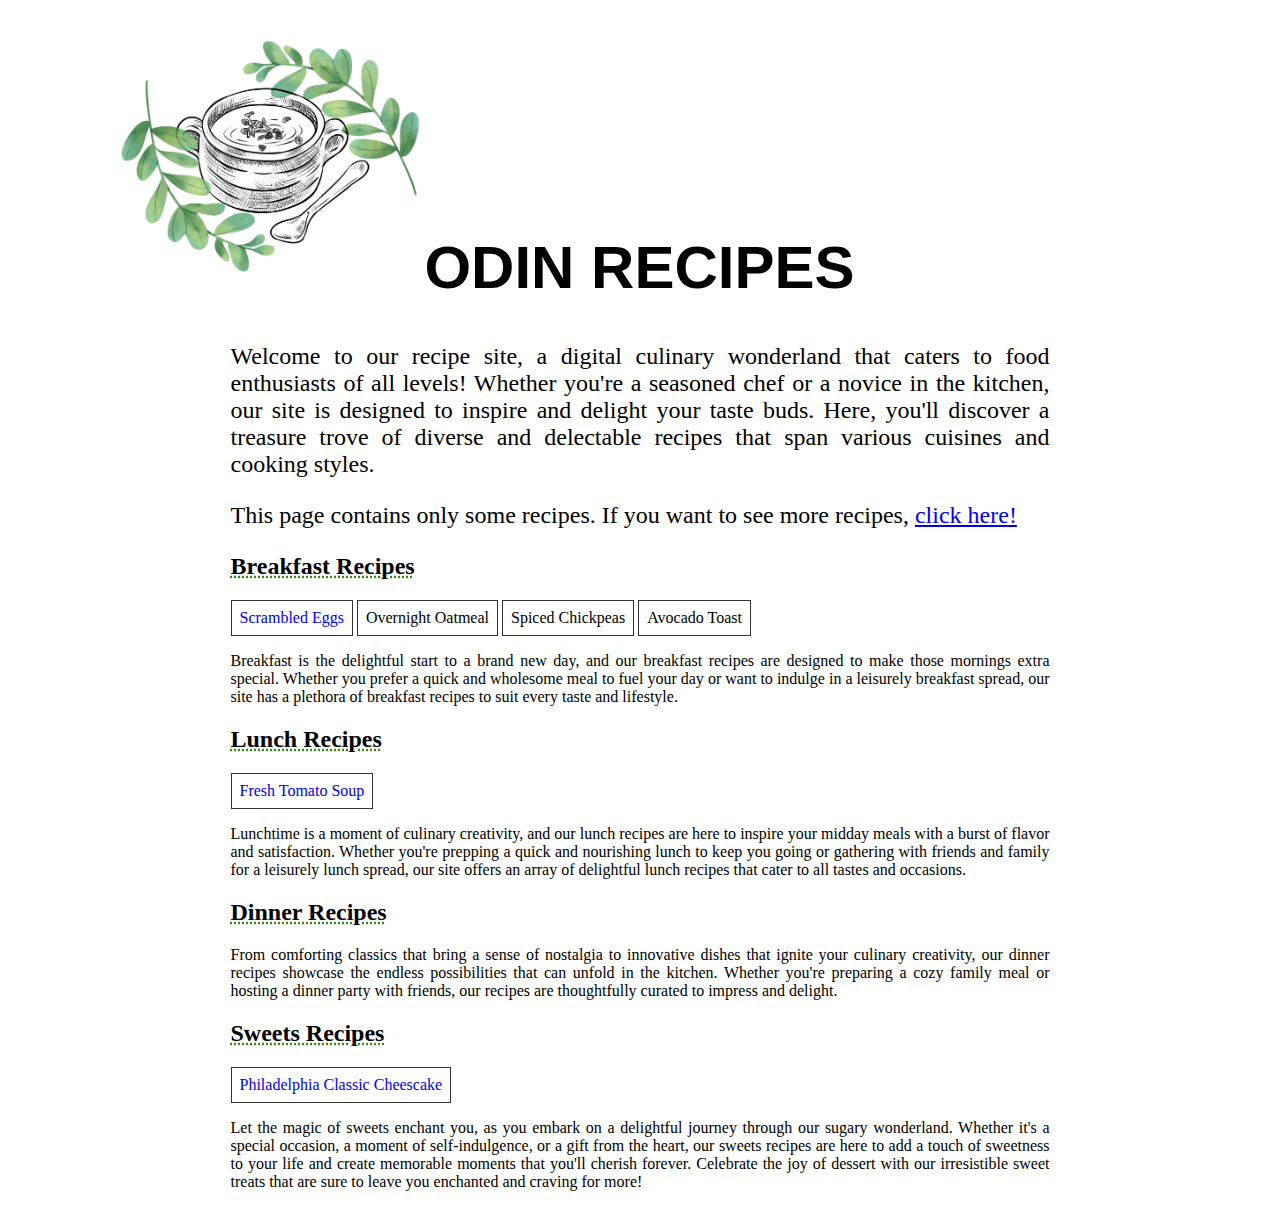
<file: index.html>
<!DOCTYPE html>
<html lang="en">
    <head>
        <meta charset="utf-8">
        <title>Odin Recipes</title>
        <link rel="stylesheet" href="styles.css"/>
    </head>
    <body>
        <div class="site-container">
            <div class="page-container">
                <div class="site-header"> 
                    <!-- <div class="page-logo"> -->
                        <img src="img/site-logo.png" class="page-logo" title="Coperta titlu">
                    <!-- </div> -->
                    <h1 class="title">ODIN RECIPES</h1>
                </div>
                <div class="about-me">
                    <p class="content">Welcome to our recipe site, a digital culinary wonderland that caters to food enthusiasts of all levels! Whether you're a seasoned chef or a novice in the kitchen, our site is designed to inspire and delight your taste buds. Here, you'll discover a treasure trove of diverse and delectable recipes that span various cuisines and cooking styles.</p>
                    <!-- <p class="content">Our recipe site is a haven for food lovers seeking culinary adventures. From comforting classics to exotic delights, we've curated a collection of dishes that will take you on a gastronomic journey around the world. Each recipe is thoughtfully crafted, complete with step-by-step instructions, cooking tips, and vibrant images that make your cooking experience a breeze.</p>       
                    <p class="content">We believe that cooking is not just about following instructions but a beautiful blend of creativity and passion. Our site goes beyond mere recipes, offering insightful articles, kitchen hacks, and ingredient substitution tips to empower you in the kitchen. With a user-friendly interface and interactive features like ratings and reviews, you can be part of a vibrant community that shares their cooking experiences and culinary triumphs.</p>      
                    <p class="content">Whether you're planning a special dinner, a family feast, or simply looking for a quick and satisfying meal, our recipe site is your culinary companion. We're dedicated to making your time in the kitchen an enjoyable and rewarding experience. So roll up your sleeves, grab your apron, and let the cooking adventure begin! Explore, savor, and create unforgettable dishes that will fill your home with delicious aromas and warm memories. Welcome to our recipe haven, where flavor knows no bounds!</p> -->
                    <p> This page contains only some recipes. If you want to see more recipes, <a href="https://www.hsph.harvard.edu/nutritionsource/recipes-complete-list/">click here!</a></p>
                </div>
                <div class="sections-container">
                    <div class="section">
                        <h2 class="subtitle">Breakfast Recipes</h2>
                        <div class="popular-recipes">
                            <a  class="link-btn" href="recipes/scrambled-eggs.html">Scrambled Eggs</a>
                            <div class="link-btn">Overnight Oatmeal</div>
                            <div class="link-btn">Spiced Chickpeas</div>
                            <div class="link-btn">Avocado Toast</div>
                        </div>
                        <p class="content">Breakfast is the delightful start to a brand new day, and our breakfast recipes are designed to make those mornings extra special. Whether you prefer a quick and wholesome meal to fuel your day or want to indulge in a leisurely breakfast spread, our site has a plethora of breakfast recipes to suit every taste and lifestyle.</p>
                        
                    </div>
                    <div class="section">
                        <h2 class="subtitle">Lunch Recipes</h2>
                        <a class="link-btn" href="recipes/fresh-tomato-soup.html">Fresh Tomato Soup</a>
                        <p class="content">Lunchtime is a moment of culinary creativity, and our lunch recipes are here to inspire your midday meals with a burst of flavor and satisfaction. Whether you're prepping a quick and nourishing lunch to keep you going or gathering with friends and family for a leisurely lunch spread, our site offers an array of delightful lunch recipes that cater to all tastes and occasions.</p>

                    </div>
                        <div class="section">
                        <h2 class="subtitle">Dinner Recipes</h2>
                        <p class="content">From comforting classics that bring a sense of nostalgia to innovative dishes that ignite your culinary creativity, our dinner recipes showcase the endless possibilities that can unfold in the kitchen. Whether you're preparing a cozy family meal or hosting a dinner party with friends, our recipes are thoughtfully curated to impress and delight.</p>
                    </div>
                    <div class="section">
                        <h2 class="subtitle">Sweets Recipes</h2>
                        <a class="link-btn" href="recipes/philadelphia-classic-cheescake.html">Philadelphia Classic Cheescake</a>
                        <p class="content">Let the magic of sweets enchant you, as you embark on a delightful journey through our sugary wonderland. Whether it's a special occasion, a moment of self-indulgence, or a gift from the heart, our sweets recipes are here to add a touch of sweetness to your life and create memorable moments that you'll cherish forever. Celebrate the joy of dessert with our irresistible sweet treats that are sure to leave you enchanted and craving for more!</p>
                    </div>
                </div>
            </div>
        </div>
    </body>
</html>
</file>
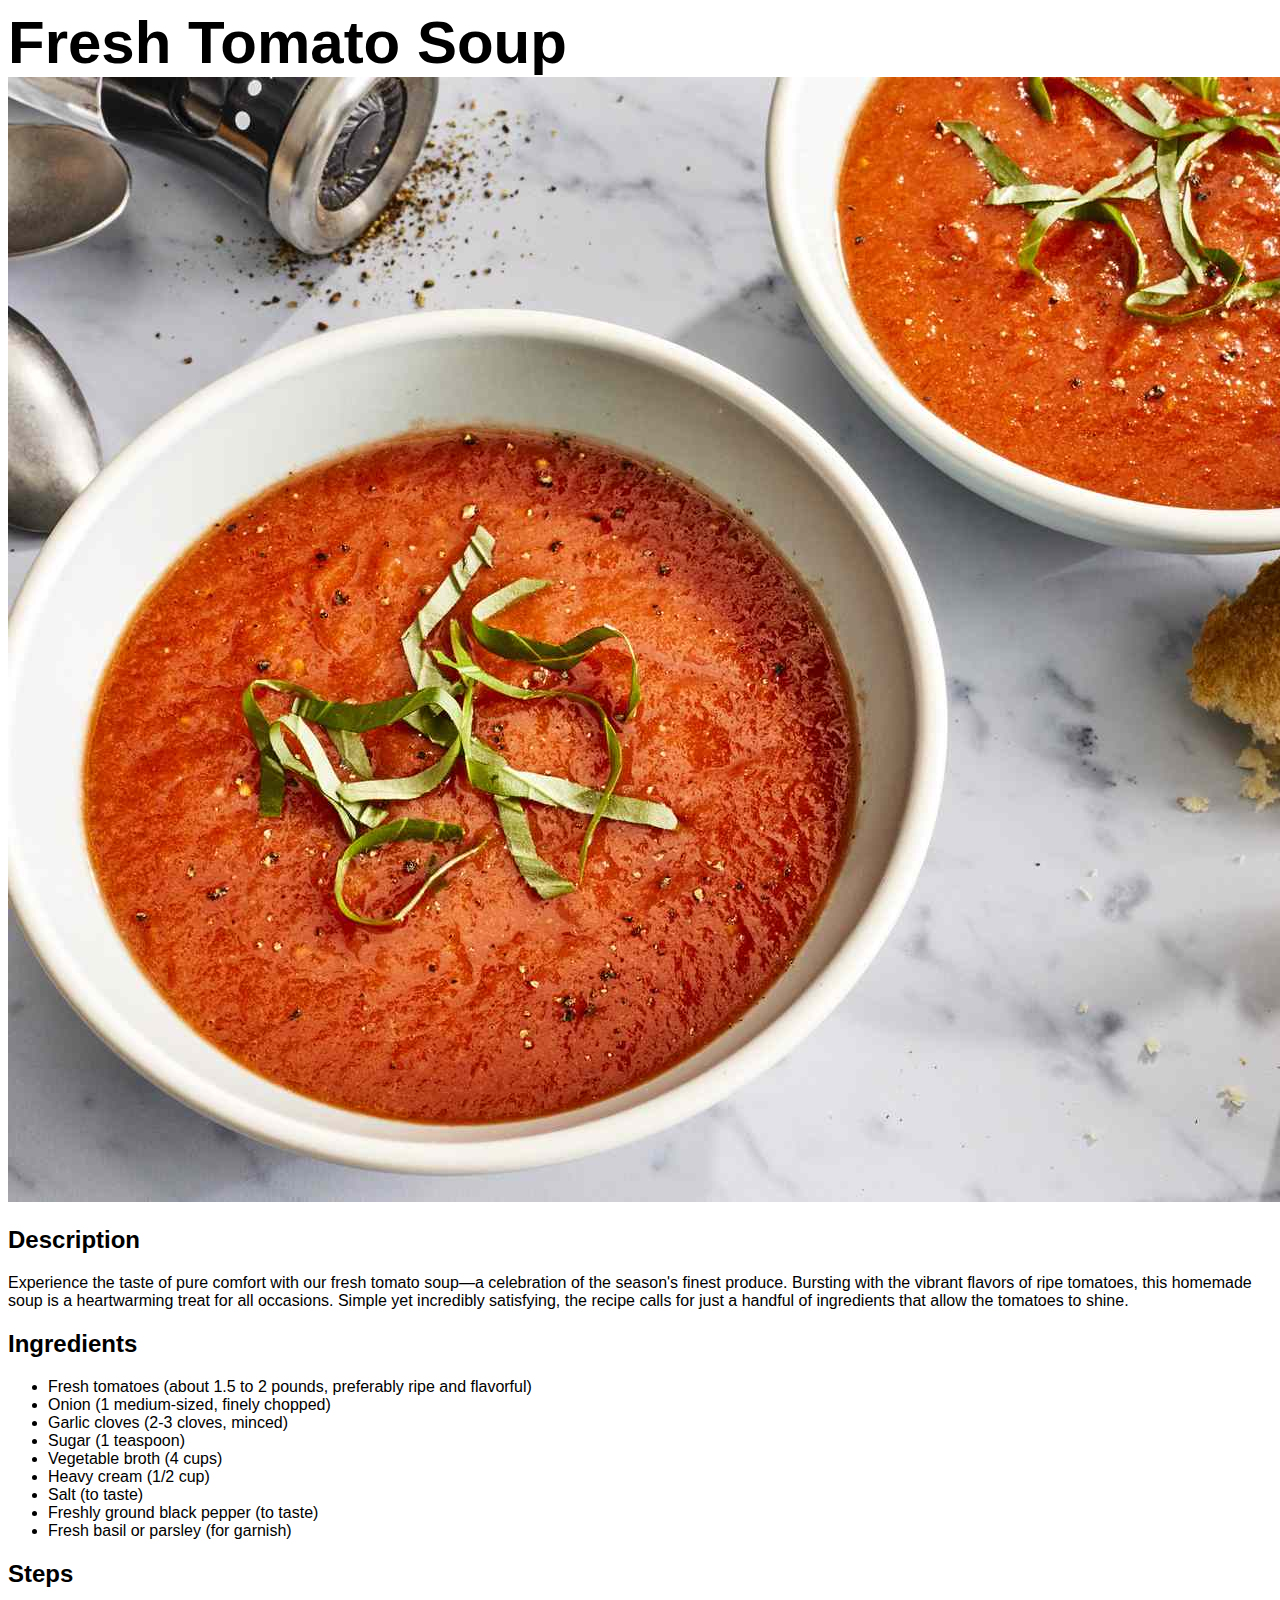
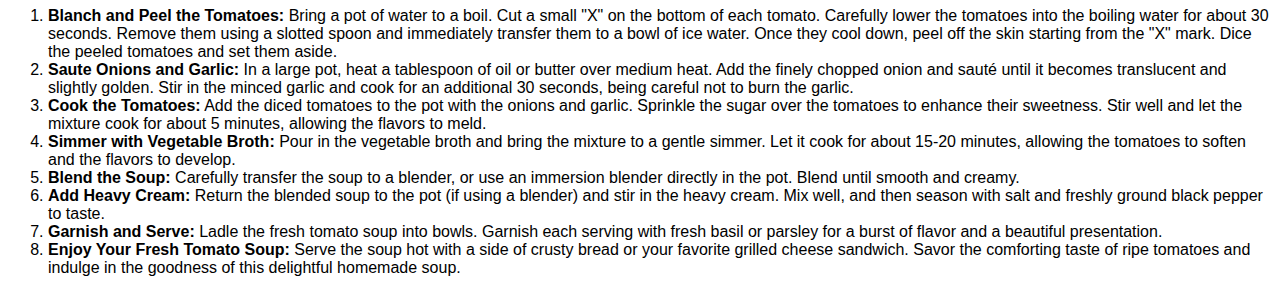
<file: recipes/fresh-tomato-soup.html>
<!DOCTYPE html>
<html lang="en">
    <head>
        <meta charset="utf-8">
        <title>Fresh Tomato Soup</title>
        <link rel="stylesheet" href="../styles.css"/>

    </head>
    <body>
        <h1 class="title" id="recipe">Fresh Tomato Soup</h1>
        <img src="../img/fresh-tomato-soup.jpg" title="Fresh Tomato Soup">
        
        <h2>Description</h2>
        <p>Experience the taste of pure comfort with our fresh tomato soup—a celebration of the season's finest produce. Bursting with the vibrant flavors of ripe tomatoes, this homemade soup is a heartwarming treat for all occasions. Simple yet incredibly satisfying, the recipe calls for just a handful of ingredients that allow the tomatoes to shine.</p>

        <h2>Ingredients</h2>
        <ul>
            <li>Fresh tomatoes (about 1.5 to 2 pounds, preferably ripe and flavorful)</li>
            <li>Onion (1 medium-sized, finely chopped)</li>
            <li>Garlic cloves (2-3 cloves, minced)</li>
            <li>Sugar (1 teaspoon)</li>
            <li>Vegetable broth (4 cups)</li>
            <li>Heavy cream (1/2 cup)</li>
            <li>Salt (to taste)</li>
            <li>Freshly ground black pepper (to taste)</li>
            <li>Fresh basil or parsley (for garnish)</li>
        </ul>
        
        <h2>Steps</h2>
        <ol>
            <li><strong>Blanch and Peel the Tomatoes:</strong> Bring a pot of water to a boil. Cut a small "X" on the bottom of each tomato. Carefully lower the tomatoes into the boiling water for about 30 seconds. Remove them using a slotted spoon and immediately transfer them to a bowl of ice water. Once they cool down, peel off the skin starting from the "X" mark. Dice the peeled tomatoes and set them aside.</li>
            <li><strong>Saute Onions and Garlic:</strong>  In a large pot, heat a tablespoon of oil or butter over medium heat. Add the finely chopped onion and sauté until it becomes translucent and slightly golden. Stir in the minced garlic and cook for an additional 30 seconds, being careful not to burn the garlic.</li>
            <li><strong>Cook the Tomatoes:</strong> Add the diced tomatoes to the pot with the onions and garlic. Sprinkle the sugar over the tomatoes to enhance their sweetness. Stir well and let the mixture cook for about 5 minutes, allowing the flavors to meld.</li>
            <li><strong>Simmer with Vegetable Broth:</strong> Pour in the vegetable broth and bring the mixture to a gentle simmer. Let it cook for about 15-20 minutes, allowing the tomatoes to soften and the flavors to develop.</li>
            <li><strong>Blend the Soup:</strong> Carefully transfer the soup to a blender, or use an immersion blender directly in the pot. Blend until smooth and creamy.</li>
            <li><strong>Add Heavy Cream:</strong> Return the blended soup to the pot (if using a blender) and stir in the heavy cream. Mix well, and then season with salt and freshly ground black pepper to taste.</li>
            <li><strong>Garnish and Serve:</strong> Ladle the fresh tomato soup into bowls. Garnish each serving with fresh basil or parsley for a burst of flavor and a beautiful presentation.</li>
            <li><strong>Enjoy Your Fresh Tomato Soup:</strong> Serve the soup hot with a side of crusty bread or your favorite grilled cheese sandwich. Savor the comforting taste of ripe tomatoes and indulge in the goodness of this delightful homemade soup.</li>

        </ol>

    </body>
</html>
</file>
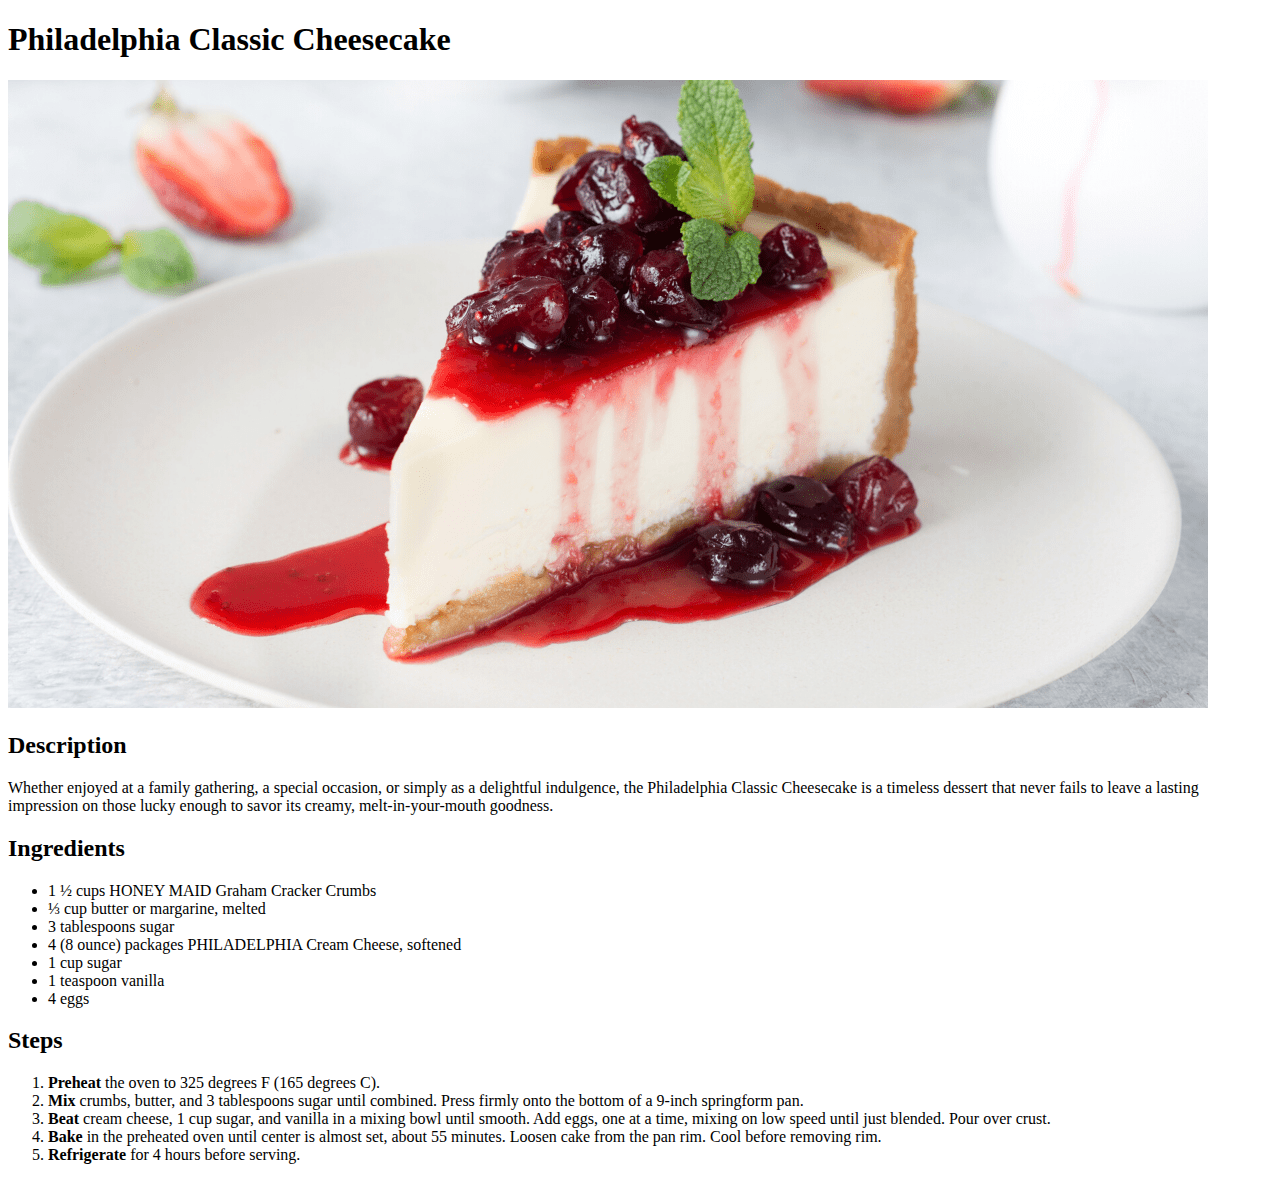
<file: recipes/philadelphia-classic-cheescake.html>
<!DOCTYPE html>
<html lang="en">
    <head>
        <meta charset="utf-8">
        <title>Philadelphia Classic Cheesecake</title>
    </head>
    <body>
        <h1>Philadelphia Classic Cheesecake</h1>
        <img src="../img/philadelphia-classic-cheesecake.png" title="Philadelphia Classic Cheesecake">
        
        <h2>Description</h2>
        <p>Whether enjoyed at a family gathering, a special occasion, or simply as a delightful indulgence, the Philadelphia Classic Cheesecake is a timeless dessert that never fails to leave a lasting impression on those lucky enough to savor its creamy, melt-in-your-mouth goodness.</p>

        <h2>Ingredients</h2>
        <ul>
            <li>1 ½ cups HONEY MAID Graham Cracker Crumbs</li>
            <li>⅓ cup butter or margarine, melted</li>
            <li>3 tablespoons sugar</li>
            <li>4 (8 ounce) packages PHILADELPHIA Cream Cheese, softened</li>
            <li>1 cup sugar</li>
            <li>1 teaspoon vanilla</li>
            <li>4 eggs</li>
        </ul>
        
        <h2>Steps</h2>
        <ol>
            <li><strong>Preheat</strong> the oven to 325 degrees F (165 degrees C).</li>
            <li><strong>Mix</strong> crumbs, butter, and 3 tablespoons sugar until combined. Press firmly onto the bottom of a 9-inch springform pan.</li>
            <li><strong>Beat</strong> cream cheese, 1 cup sugar, and vanilla in a mixing bowl until smooth. Add eggs, one at a time, mixing on low speed until just blended. Pour over crust.</li>
            <li><strong>Bake</strong> in the preheated oven until center is almost set, about 55 minutes. Loosen cake from the pan rim. Cool before removing rim.</li>
            <li><strong>Refrigerate</strong> for 4 hours before serving.</li>
        </ol>

    </body>
</html>
</file>
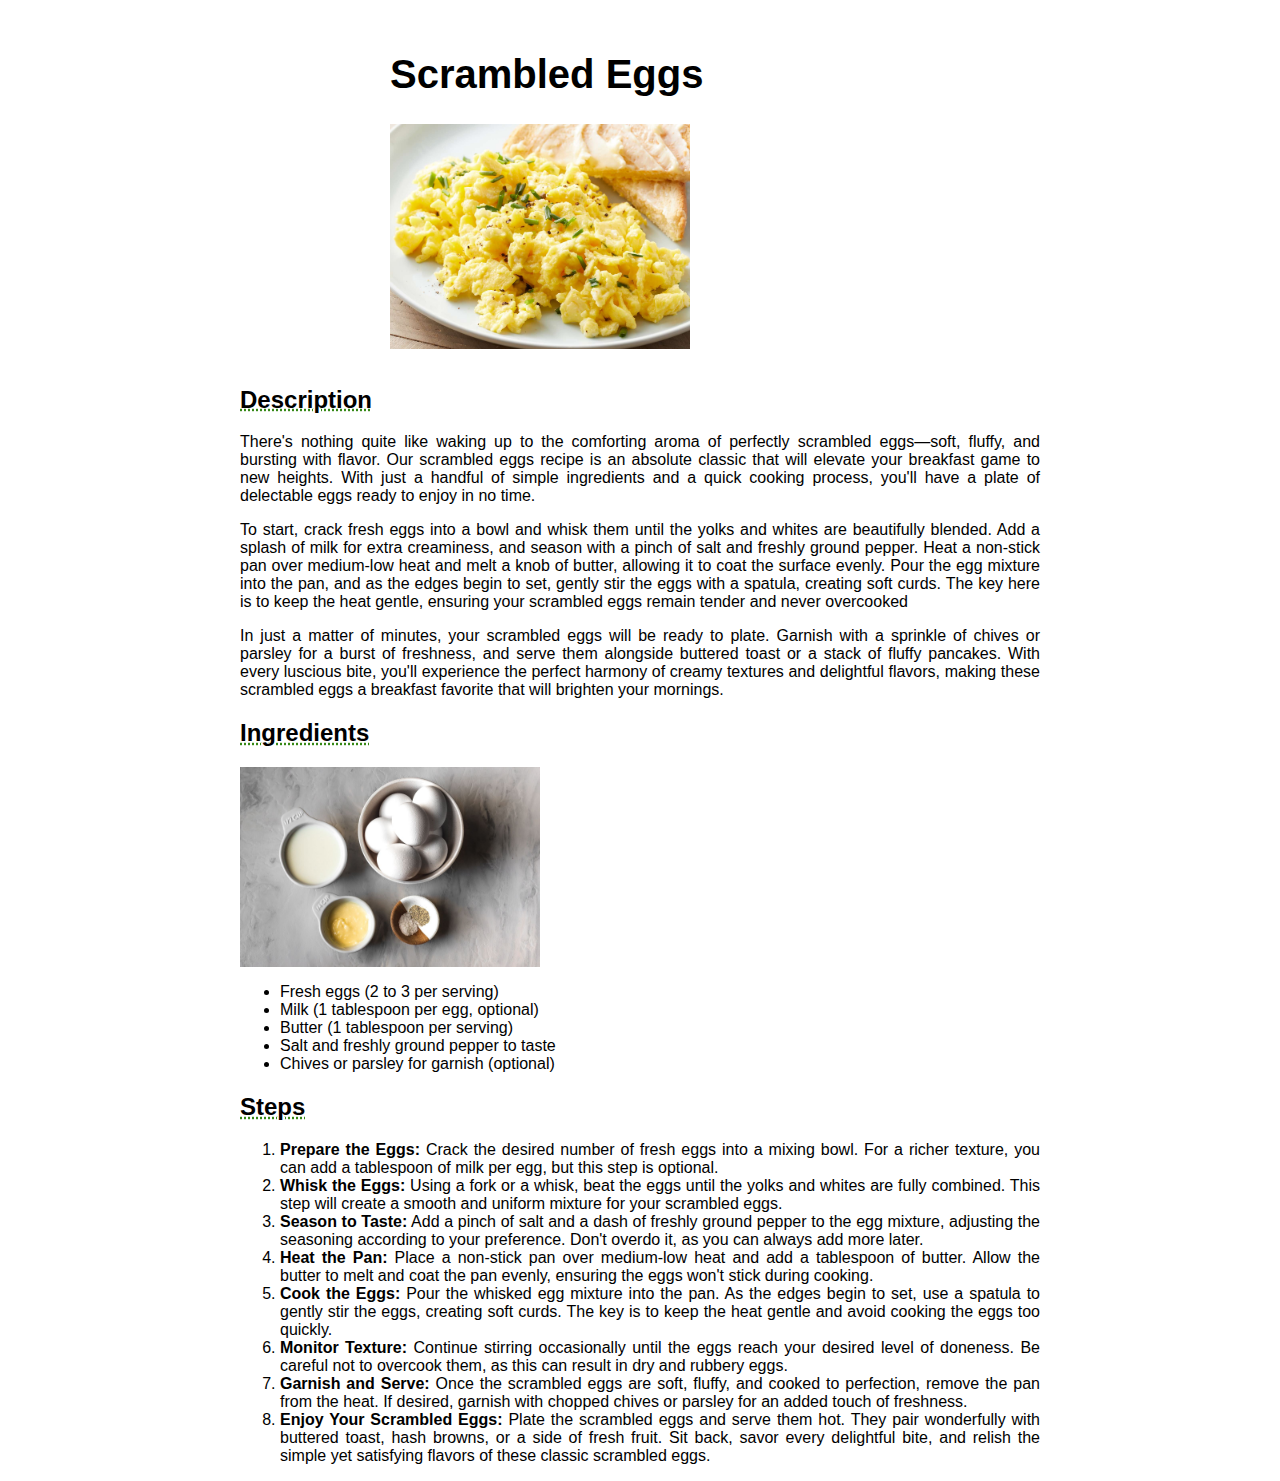
<file: recipes/scrambled-eggs.html>
<!DOCTYPE html>
<html lang="en">
    <head>
        <meta charset="utf-8">
        <title>Scrambled Eggs</title>
        <link rel="stylesheet" href="../styles.css"/>
    </head>
    <body>
        <div class="site-container">
            <div class="recipe-page-container">
                <div class="recipe-site-header"> 
                    <h1 class="recipe-title">Scrambled Eggs</h1>
                    <img src="../img/scrambled-eggs.jpg" class="img" title="Scrambled Eggs">
                </div>
                <div class="recipe-description">
                    <h2 class="subtitle">Description</h2>
                    <p>There's nothing quite like waking up to the comforting aroma of perfectly scrambled eggs—soft, fluffy, and bursting with flavor. Our scrambled eggs recipe is an absolute classic that will elevate your breakfast game to new heights. With just a handful of simple ingredients and a quick cooking process, you'll have a plate of delectable eggs ready to enjoy in no time.</p>
                    <p>To start, crack fresh eggs into a bowl and whisk them until the yolks and whites are beautifully blended. Add a splash of milk for extra creaminess, and season with a pinch of salt and freshly ground pepper. Heat a non-stick pan over medium-low heat and melt a knob of butter, allowing it to coat the surface evenly. Pour the egg mixture into the pan, and as the edges begin to set, gently stir the eggs with a spatula, creating soft curds. The key here is to keep the heat gentle, ensuring your scrambled eggs remain tender and never overcooked</p>
                    <p>In just a matter of minutes, your scrambled eggs will be ready to plate. Garnish with a sprinkle of chives or parsley for a burst of freshness, and serve them alongside buttered toast or a stack of fluffy pancakes. With every luscious bite, you'll experience the perfect harmony of creamy textures and delightful flavors, making these scrambled eggs a breakfast favorite that will brighten your mornings.</p>
                </div>
                <div class="recipe-ingredients">
                    <h2 class="subtitle">Ingredients</h2>
                    <img src="../img/scrambled-eggs-ingredients.jpg" class="img" title="Scrambled Eggs Ingredients">
                    <ul>
                        <li>Fresh eggs (2 to 3 per serving)</li>
                        <li>Milk (1 tablespoon per egg, optional)</li>
                        <li>Butter (1 tablespoon per serving)</li>
                        <li>Salt and freshly ground pepper to taste</li>
                        <li>Chives or parsley for garnish (optional)</li>
                    </ul>
                </div>
                <div class="recipe-steps">
                    <h2 class="subtitle">Steps</h2>
                    <ol>
                        <li><strong>Prepare the Eggs:</strong> Crack the desired number of fresh eggs into a mixing bowl. For a richer texture, you can add a tablespoon of milk per egg, but this step is optional.</li>
                        <li><strong>Whisk the Eggs:</strong> Using a fork or a whisk, beat the eggs until the yolks and whites are fully combined. This step will create a smooth and uniform mixture for your scrambled eggs.</li>
                        <li><strong>Season to Taste:</strong> Add a pinch of salt and a dash of freshly ground pepper to the egg mixture, adjusting the seasoning according to your preference. Don't overdo it, as you can always add more later.</li>
                        <li><strong>Heat the Pan:</strong> Place a non-stick pan over medium-low heat and add a tablespoon of butter. Allow the butter to melt and coat the pan evenly, ensuring the eggs won't stick during cooking.</li>
                        <li><strong>Cook the Eggs:</strong> Pour the whisked egg mixture into the pan. As the edges begin to set, use a spatula to gently stir the eggs, creating soft curds. The key is to keep the heat gentle and avoid cooking the eggs too quickly.</li>
                        <li><strong>Monitor Texture:</strong> Continue stirring occasionally until the eggs reach your desired level of doneness. Be careful not to overcook them, as this can result in dry and rubbery eggs.</li>
                        <li><strong>Garnish and Serve:</strong> Once the scrambled eggs are soft, fluffy, and cooked to perfection, remove the pan from the heat. If desired, garnish with chopped chives or parsley for an added touch of freshness.</li>
                        <li><strong>Enjoy Your Scrambled Eggs:</strong> Plate the scrambled eggs and serve them hot. They pair wonderfully with buttered toast, hash browns, or a side of fresh fruit. Sit back, savor every delightful bite, and relish the simple yet satisfying flavors of these classic scrambled eggs.</li>

                    </ol>
                </div>
            </div>
        </div>

    </body>
</html>
</file>
<file: styles.css>
body {
    background: #ffffff;
    font-family: sans-serif;
  }
.site-container {
    margin: 0px;
    box-sizing:border-box;
    display:block;
    text-align: justify;
}
.page-container {
    font-family:"Roboto Slab", "Helvetica Neue", sans-serif;
    max-width: 1170px;
    margin: 0 auto;
    box-sizing: border-box;
    display: block;
}
.recipe-page-container {
    font-family:"Roboto Slab", "Helvetica Neue", sans-serif;
    max-width: 800px;
    margin: 0 auto;
    box-sizing: border-box;
    display: block;
}
.site-header {
    box-sizing: border-box;
    padding: 17px 0;
    max-width:1040px;
    margin: 0 auto;
}
.recipe-site-header {
    box-sizing: border-box;
    padding: 17px 0;
    max-width: 500px;
    margin: 0 auto;
}
.page-logo{
    display:inline-block;
    margin-block-start:1em;
    margin-block-end:1em;
    margin-inline-start: 0px;
    margin-inline-end: 0px;
    max-width: 300px;
    height: auto;
}
.title {
    margin:0px;
    display:inline-block;
    font-size: 60px;
}
.recipe-title {
    display: block;
    font-size: 40px;
}
.about-me {
    width: 70%;
    margin: 24px auto;
    padding-left: 20px;
    padding-right: 20px;
    font-family:'Fauna One', serif;
    font-size:24px; 
}
.sections-container{
    width: 70%;
    margin: 16px auto;
    padding-left: 20px;
    padding-right: 20px;
    font-family: "Cinzel", serif;
    font-size: 16px;
}
.popular-recipes{
    display:block;
}
.link-btn {
    display:inline-block;
    text-decoration:none;
    padding: 0.5rem;
    border: 1px solid #333333;
} 
.subtitle {
    text-decoration: underline dotted rgb(54, 136, 22);
}
.img{
    display: block;
    max-width: 300px;
    height: auto;
}
</file>
